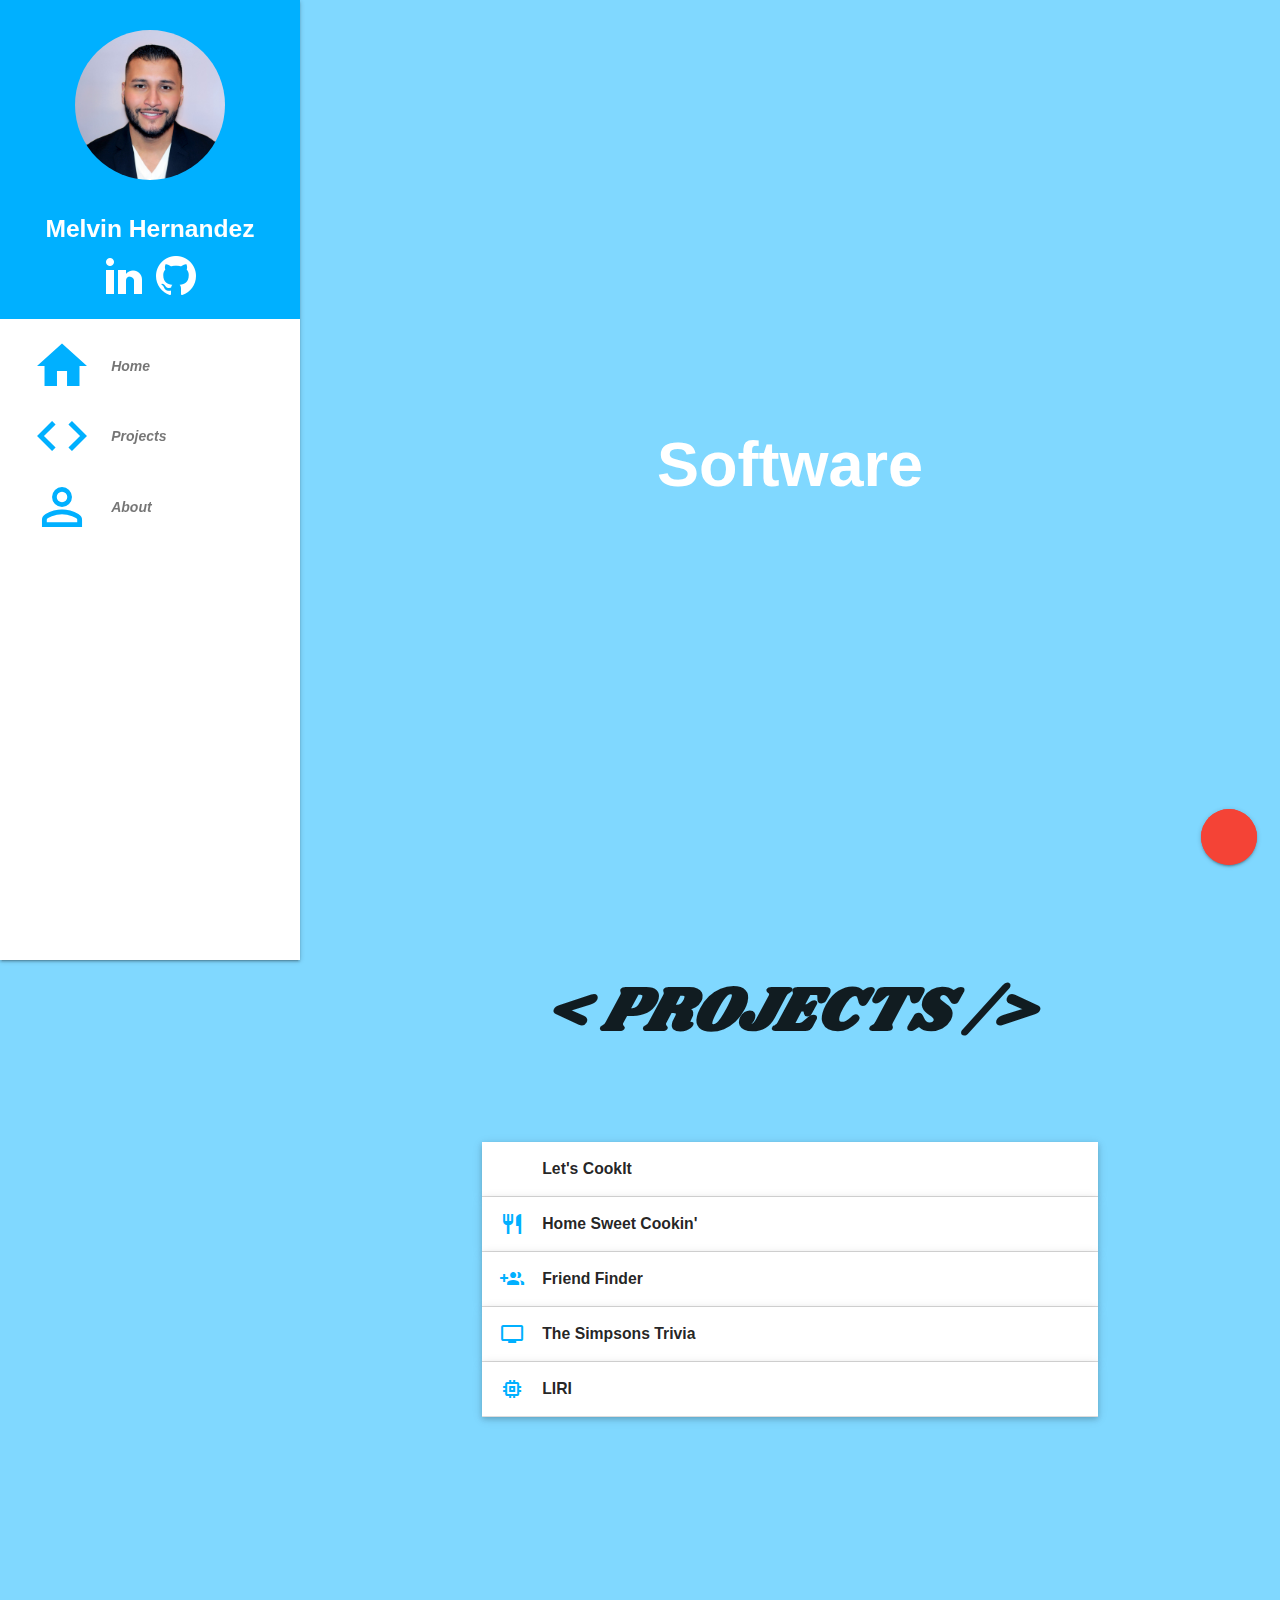
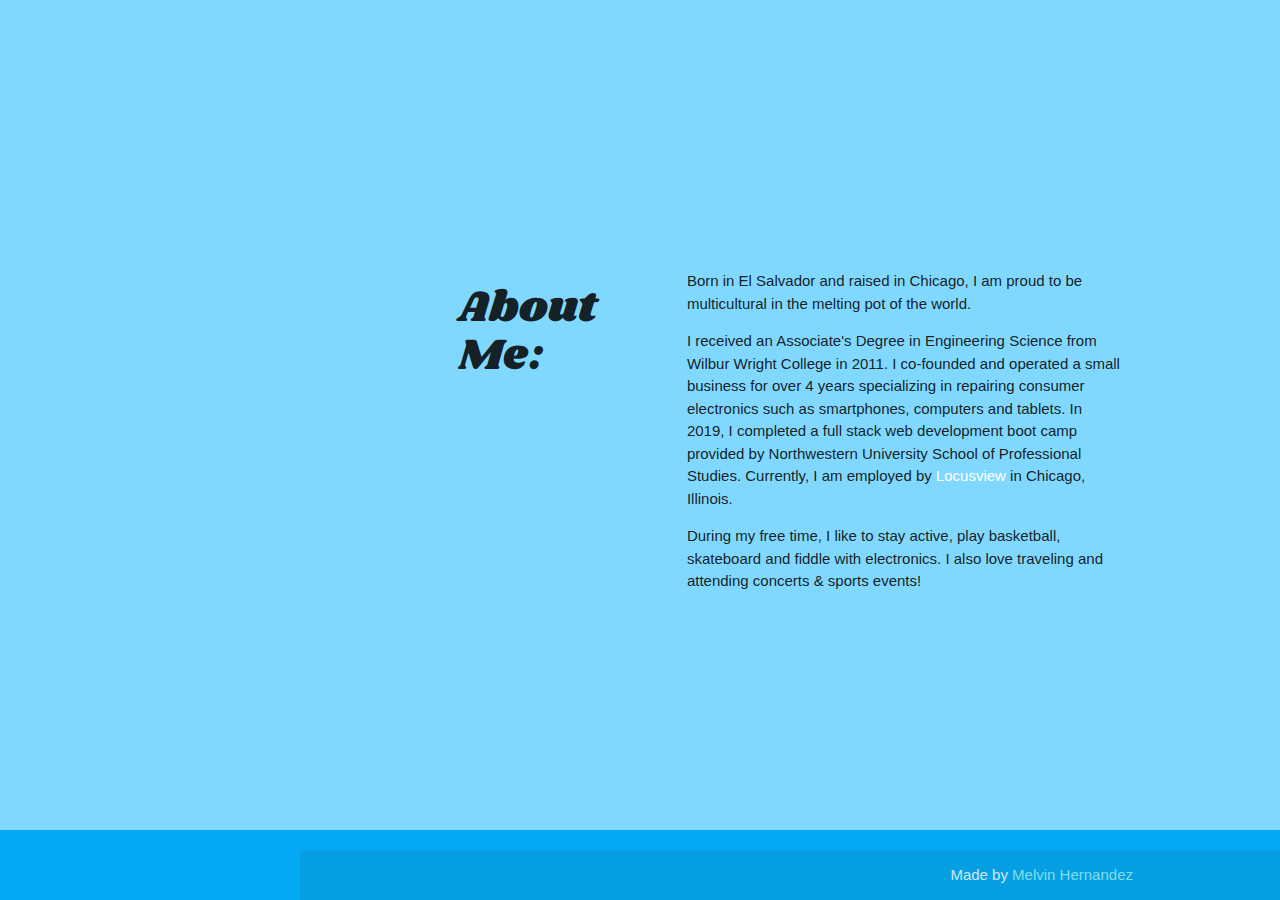
<file: index.html>
<!DOCTYPE html>
<html lang="en">

<head>
  <meta http-equiv="Content-Type" content="text/html; charset=UTF-8" />
  <meta name="viewport" content="width=device-width, initial-scale=1, maximum-scale=1.0" />
  <title>Melvin Hernandez</title>
  <!-- CSS and icons -->
  <link href="https://fonts.googleapis.com/icon?family=Material+Icons|Shrikhand" rel="stylesheet">
  <!-- Compiled and minified materialize CSS -->
  <link rel="stylesheet" href="https://cdnjs.cloudflare.com/ajax/libs/materialize/1.0.0/css/materialize.min.css">
  <!-- my custom css -->
  <link href="assets/css/style.css" type="text/css" rel="stylesheet" media="screen,projection" />
  <!-- mobile chrome tab customization -->
  <meta name="theme-color" content="#0091ea" />
</head>

<body class="light-blue accent-3">
  <!-- sidenav, fully visible on full screen, hidden on medium screens and lower -->
  <ul id="slide-out" class="sidenav sidenav-fixed">
    <div class="center-align light-blue accent-3">
      <!-- profile pic, this will be replaced with a "professional" photo eventually -->
      <li>
        <img src="assets/images/IMG_5350-small.jpg" id="selfie" class="circle hoverable">
      </li>
      <h5 class="white-text">Melvin Hernandez</h5>
      <!-- LinkedIn and github links to open in a new tab -->
      <li>
        <span>
          <a href="https://www.linkedin.com/in/melvin-hernandez/" target="_blank">
            <img src="assets/images/linkedin.png" alt="Melvin Hernandez LinkedIn Profile" class="hoverable tooltipped"
              data-tooltip="LinkedIn Profile">
          </a>
          <a href="https://github.com/melher39" target="_blank">
            <img src="assets/images/github-circle.png" alt="Melvin Hernandez gitHub Profile"
              class="hoverable tooltipped" data-tooltip="GitHub Profile">
          </a>
        </span>
      </li>
    </div>
    <br>
    <!-- this will take you home -->
    <!-- sidenav-close will close the sidenav in mobile in the following links -->
    <div>
      <li>
        <a href="#top" class="sidenav-close">
          <i class="medium material-icons light-blue-text text-accent-3 nav-material-icons">home</i>
          <i>Home</i>
        </a>
      </li>
    </div>
    <br>
    <!-- this will take you to the projects section -->
    <div>
      <li>
        <a href="#collapsible-section" class="sidenav-close">
          <i class="medium material-icons light-blue-text text-accent-3 nav-material-icons">code</i>
          <i>Projects</i>
        </a>
      </li>
    </div>
    <br>
    <!-- this will take you to the about me section -->
    <div>
      <li>
        <a href="#about-me" class="sidenav-close">
          <i class="medium material-icons light-blue-text text-accent-3 nav-material-icons">person_outline</i>
          <i>About</i>
        </a>
      </li>
    </div>
    <br>
    <!--resume download  -->
    <!-- <div>
      <li>
        <a href="assets/docs/Resume.pdf" class="tooltipped sidenav-close" data-tooltip="Download Resume (PDF)" download>
          <i class="medium material-icons light-blue-text text-accent-3 nav-material-icons">attachment</i>
          <i>Resume</i>
        </a>
      </li>
    </div> -->
  </ul>

  <!-- sidenav hamburger menu button and function -->
  <a href="#" data-target="slide-out" class="sidenav-trigger hide-on-large-only white-text"><i
      class="small material-icons">menu</i></a>
  <main class="light-blue accent-1">
    <div class="container">
      <div class="section">
        <!-- section where my job title will appear -->
        <div class="row" id="top">
          <div class="col s12">
            <div class="intro valign-wrapper">
              <h1 id="job-title" class="white-text"></h1>
            </div>
          </div>
        </div>
        <!-- collapsible section -->
        <div class="row" id="collapsible-section">
          <!-- projects section title -->
          <div class="col s12">
            <div class="row center-align">
              <h1 id="project-header">
                < PROJECTS />
              </h1>
            </div>
          </div>
          <div class="row">
            <!-- collapsible module used for displaying my projects -->
            <div class="col s12 project-section">
              <ul class="collapsible popout tooltipped" data-tooltip="+/-" data-position="top">
                <!-- all project descriptions basically follow the same display -->
                <!-- this <li> section is for the let's cookIt project -->
                <li>
                  <div class="collapsible-header"><i
                      class="material-icons light-blue-text text-accent-3">fastfood</i>Let's
                    CookIt</div>
                  <div class="collapsible-body">
                    <div class="row">
                      <div class="col s12 m6">
                        <img src="assets/images/lets-cook-it-screenshot.png" class="hoverable responsive-img">
                      </div>
                      <div class="col s12 m6">
                        <p>All-in-one web app helping busy people retrieve cooking recipes.</p>
                        <ul class="browser-default">
                          <li>The user can either read or watch their selected recipe and take notes all in one page.
                          </li>
                          <li>Tools & languages applied: HTML5, CSS3, SASS, Bootstrap, Awesome Fonts, JavaScript,
                            jQuery, Firebase, Edamam API, YouTube API</li>
                        </ul>
                      </div>
                    </div>
                    <!-- using hide-on-small-only for icons on small screens since the text did not fit correctly -->
                    <div class="row">
                      <div class="col s12 center-align">
                        <a href="https://github.com/ambellinger/team1groupproject" target="_blank"
                          class="waves-effect waves-light light-blue accent-3 btn"><i
                            class="material-icons left hide-on-small-only">folder_open</i>github repo</a>
                      </div>
                    </div>
                  </div>
                </li>

                <!-- this <li> section is for the let's cookIt project -->
                <li>
                  <div class="collapsible-header"><i
                      class="material-icons light-blue-text text-accent-3">restaurant</i>Home Sweet Cookin'</div>
                  <div class="collapsible-body">
                    <div class="row">
                      <div class="col s12 m6">
                        <img src="assets/images/homesweetcookin.png" class="hoverable responsive-img">
                      </div>
                      <div class="col s12 m6">
                        <p>Full stack web application whose purpose is to connect home cooks specializing in various
                          cuisine types with busy individuals searching for genuine homemade meals.</p>
                        <ul class="browser-default">
                          <li>Home cooks can create and manage their account by adding their specialty cuisine type and
                            the different meals they cook along with prices.
                          </li>
                          <li>Cooks are rated on a 5 point system, assuring the consumer what they can expect.</li>
                          <li>A user searching for homemade food can narrow down a cook by cuisine and location based on
                            their zip code and city.</li>
                          <li> Tools and languages used: HTML5, CSS3, JavaScript, jQuery, Materialize.CSS,
                            Handlebars.js, Heroku, JawsDB, Node.js, Express.js, mySQL, Sequelize.js, esLint.js</li>
                        </ul>
                      </div>
                    </div>
                    <!-- using hide-on-small-only for icons on small screens since the text did not fit correctly -->
                    <div class="row">
                      <div class="col s12 center-align">
                        <a href="https://github.com/melher39/team3_project2" target="_blank"
                          class="waves-effect waves-light light-blue accent-3 btn"><i
                            class="material-icons left hide-on-small-only">folder_open</i>github repo</a>
                      </div>
                    </div>
                  </div>
                </li>

                <!-- this <li> section is for the Friend Finder app -->
                <li>
                  <div class="collapsible-header"><i
                      class="material-icons light-blue-text text-accent-3">group_add</i>Friend
                    Finder</div>
                  <div class="collapsible-body">
                    <div class="row">
                      <div class="col s12 m6">
                        <img src="assets/images/friend-finder.PNG" class="hoverable responsive-img">
                      </div>
                      <div class="col s12 m6">
                        <p>Full-stack web application that helps you match with a compatible user.</p>
                        <ul class="browser-default">
                          <li>Using a short survey of 10 questions, this app will calculate your most compatible match
                            based on your answers.</li>
                          <li>Tools & languages applied: HTML5, CSS3, Materialize.css, JavaScript, jQuery, Node.js,
                            Express.js, JSON</li>
                        </ul>
                      </div>
                    </div>
                    <div class="row">
                      <div class="col s12 center-align">
                        <a href="https://github.com/melher39/FriendFinder" target="_blank"
                          class="waves-effect waves-light light-blue accent-3 btn"><i
                            class="material-icons left hide-on-small-only">folder_open</i>github repo</a>
                      </div>
                    </div>
                  </div>
                </li>

                <!-- this <li> section is for the simpsons trivia game app -->
                <li>
                  <div class="collapsible-header"><i class="material-icons light-blue-text text-accent-3">tv</i>The
                    Simpsons Trivia</div>
                  <div class="collapsible-body">
                    <div class="row">
                      <div class="col s12 m6">
                        <img src="assets/images/the-simpsons-trivia-screenshot.png" class="hoverable responsive-img">
                      </div>
                      <div class="col s12 m6">
                        <p>Trivia game web app to test your knowledge on the popular TV show “The Simpsons”.</p>
                        <ul class="browser-default">
                          <li>There are 10 questions the user has to answer in order to finish the game and view the
                            results.</li>
                          <li>Tools & languages applied: HTML5, CSS3, Bootstrap, JavaScript, jQuery</li>
                        </ul>
                      </div>
                    </div>
                    <div class="row">
                      <div class="col s6 center-align">
                        <a href="https://melher39.github.io/TriviaGame/" target="_blank"
                          class="waves-effect waves-light light-blue accent-3 btn"><i
                            class="material-icons right hide-on-small-only">play_arrow</i>live demo</a>

                      </div>
                      <div class="col s6 center-align">
                        <a href="https://github.com/melher39/TriviaGame" target="_blank"
                          class="waves-effect waves-light light-blue accent-3 btn"><i
                            class="material-icons left hide-on-small-only">folder_open</i>github repo</a>
                      </div>
                    </div>
                  </div>
                </li>

                <!-- this <li> section is for the LIRI app -->
                <li>
                  <div class="collapsible-header"><i class="material-icons light-blue-text text-accent-3">memory</i>LIRI
                  </div>
                  <div class="collapsible-body">
                    <div class="row">
                      <div class="col s12 m6">
                        <img src="assets/images/liri.png" class="hoverable responsive-img">
                      </div>
                      <div class="col s12 m6">
                        <p>Language Interpretation and Recognition Interface</p>
                        <ul class="browser-default">
                          <li>Command Line Interface program to quickly search for upcoming music shows, song and movie
                            information.</li>
                          <li>Information requested by the user is displayed in the terminal and logged to a .txt file.
                          </li>
                          <li>Tools & languages applied: Node.js, axios, moment.js, DotEnv, Bands In Town API, Spotify
                            API, Open Movie Database API</li>
                        </ul>
                      </div>
                    </div>
                    <div class="row">
                      <div class="col s12 center-align">
                        <a href="https://github.com/melher39/liri-node-app" target="_blank"
                          class="waves-effect waves-light light-blue accent-3 btn"><i
                            class="material-icons left">folder_open</i>github repo</a>
                      </div>
                    </div>
                  </div>
                </li>
              </ul>
            </div>
          </div>
        </div>
        <!-- this is the bio section -->
        <div class="row" id="about-me">
          <div class="col s12 m4">
            <h3>About Me:</h3>
          </div>
          <div class="col s12 m8">
            <p>Born in El Salvador and raised in Chicago, I am proud to be multicultural in the melting pot of the
              world.</p>
            <p>I received an Associate's Degree in Engineering Science from Wilbur Wright College in 2011. I co-founded
              and operated a
              small business for over 4 years specializing in repairing consumer electronics such as smartphones,
              computers and tablets. In 2019, I completed a full stack web development boot camp provided by
              Northwestern University School of Professional Studies.
              Currently, I am employed by <a href="https://www.locusview.com/" style="color:white"
                target="_blank">Locusview</a> in Chicago, Illinois.
            </p>
            <p>During my free time, I like to stay active, play basketball, skateboard and fiddle
              with electronics. I also love traveling and attending concerts & sports events!</p>
          </div>
        </div>
        <!-- floating button section -->
        <div class="fixed-action-btn">
          <a class="btn-floating btn-large red waves-effect waves-light modal-trigger pulse tooltipped"
            data-position="left" data-tooltip="Contact Info." href="#modal1">
            <i class="large material-icons">alternate_email</i>
          </a>
        </div>
        <!-- bottom modal with contact info -->
        <div id="modal1" class="modal bottom-sheet">
          <div class="modal-content">
            <h2 class="center-align">Contact Me</h2>
            <h5 class="center-align">Email Address: <a href="mailto:melher39@gmail.com"
                class="light-blue-text text-darken-2">melher39@gmail.com</a></h5>
          </div>
          <div class="modal-footer">
            <a href="#!" class="modal-close waves-effect waves-green btn red">Got it!</a>
          </div>
        </div>
      </div>
    </div>
  </main>
  <!-- footer section -->
  <footer class="page-footer light-blue">
    <div class="container">
    </div>
    <div class="footer-copyright">
      <div class="container right-align">
        Made by <a class="cyan-text text-lighten-3" href="https://github.com/melher39" target="_blank">Melvin
          Hernandez</a>
      </div>
    </div>
  </footer>
  <!-- Scripts at the bottom of the page to optimize loading time -->
  <!-- jquery -->
  <script src="https://ajax.googleapis.com/ajax/libs/jquery/3.3.1/jquery.min.js"></script>
  <!-- Compiled and minified materialize JavaScript -->
  <script src="https://cdnjs.cloudflare.com/ajax/libs/materialize/1.0.0/js/materialize.min.js"></script>
  <!-- my js linked -->
  <script src="assets/js/app.js"></script>
</body>

</html>
</file>
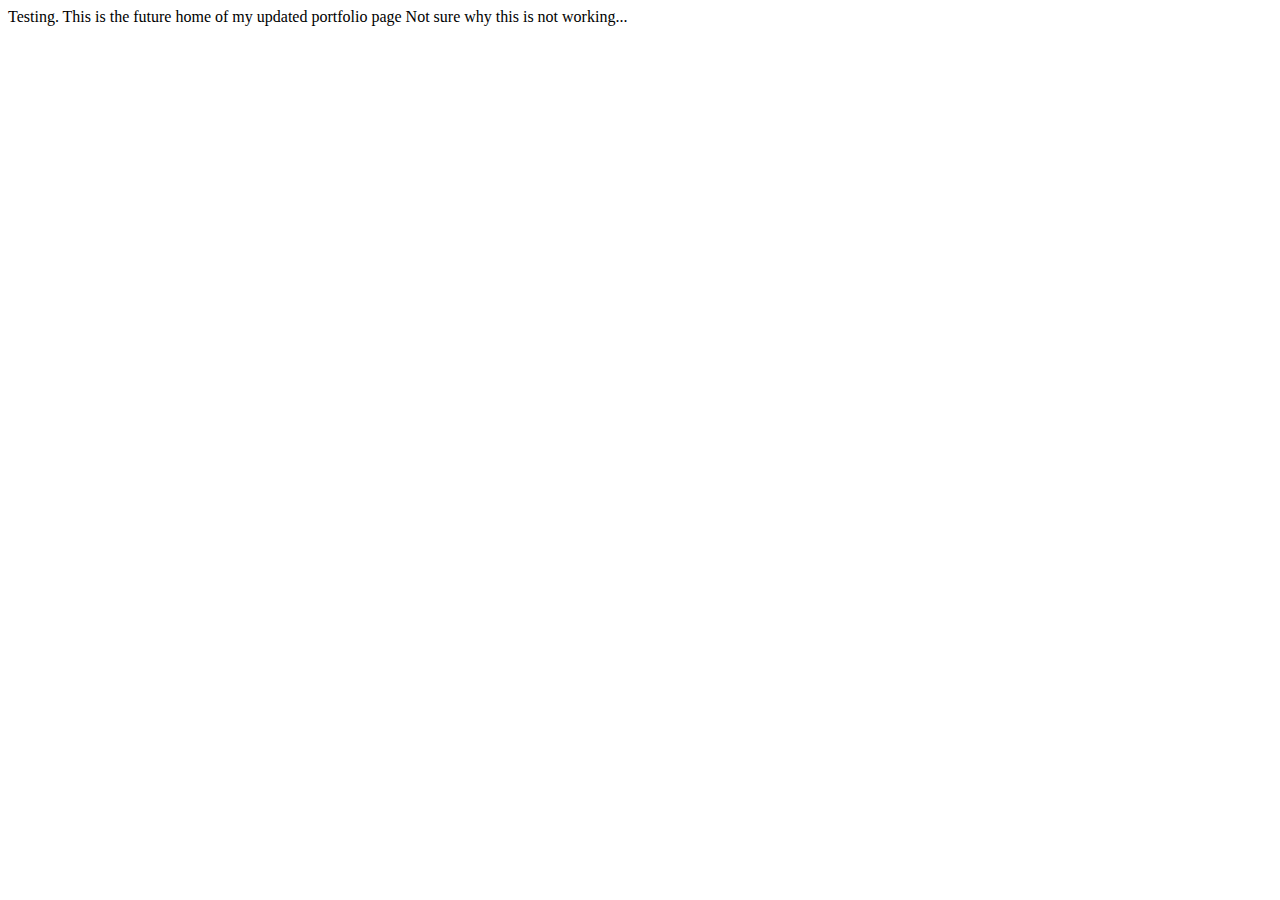
<file: index-old.html>
<!DOCTYPE html>
<html lang="en">
<head>
    <meta charset="UTF-8">
    <meta name="viewport" content="width=device-width, initial-scale=1.0">
    <meta http-equiv="X-UA-Compatible" content="ie=edge">
    <title>Document</title>
</head>
<body>
    Testing. 
    This is the future home of my updated portfolio page
    Not sure why this is not working...
    
</body>
</html>
</file>
<file: assets/css/style.css>
/* Custom Stylesheet */

/* hide the scrollbar in chrome, safari and opera browsers
without affecting the scroll function */
::-webkit-scrollbar{
  display: none;
}

/* padding for text to be aligned */
.nav-material-icons {
  padding-right: 20%;
}

/* make content full screen when sidenav is shown */
header, main, footer {
  padding-left: 300px;
}

/* profile pic */
#selfie {
  max-width: 50%;
  height: auto;
  margin-top: 10%;
}

/* section will take up the full display */
.intro {
  min-height: 100vh;
}

/* projects section will take up 85% height relative to the display, in order to include the footer */
#collapsible-section {
  min-height: 100vh;
}

/* bio will take up the full display including the footer */
#about-me {
  min-height: 60vh;
}

/* centering the job title section */
#job-title{
  margin: 0 auto;
  font-weight: bold;
}

/* collapsible content */
.collapsible-body {
  background-color: #e1f5fe;
}

/* the title of the projects */
.collapsible-header {
  font-weight: bold;
}

/* project title styling */
.project-titles {
  font-weight: bold;
  text-align: center;
  color: white;
}

/* material icons text to be bold */
i {
  font-weight: bold;
}

/* main project header styling */
#project-header {
  font-family: 'Shrikhand', cursive;
  font-weight: bold;
  font-style: italic;
  margin-bottom: 10%;
}

/* p html element styling within the project section */
.project-section p {
  font-family: 'Shrikhand', cursive;
  font-size: 120%;
  margin-top: 0;
}

/* list items in the project section styling */
.project-section li {
  font-size: 105%;
}

/* about me title */
 #about-me h3 {
  font-family: 'Shrikhand', cursive;

 }

/* contact info within bottom modal */
.modal-content h2, h5{
  font-weight: bold;
}

/* makes hamburger menu fixed when shown */
.sidenav-trigger {
  position: fixed;
}

/* default is 23px, set it to 35 px so footer text can be seen on mobile */
.fixed-action-btn {
  bottom: 35px;
}

/* for screens smaller than 993px... */
@media only screen and (max-width : 992px) {
  /* hide sidenav */
  header, main, footer {
    padding-left: 0;
  }
}

/* for screens smaller than 601px... */
@media only screen and (max-width: 600px) {
  /* make profile pic smaller */
  #selfie {
    max-width: 35%;
    height: auto;
    margin-top: 10%;
  }
  /* make the projects section header and about me title 10% of the viewport so it can fit in one line */
  #project-header, 
  #about-me h3 {
    font-size: 10vw;
    text-align: center;
  }
}
</file>
